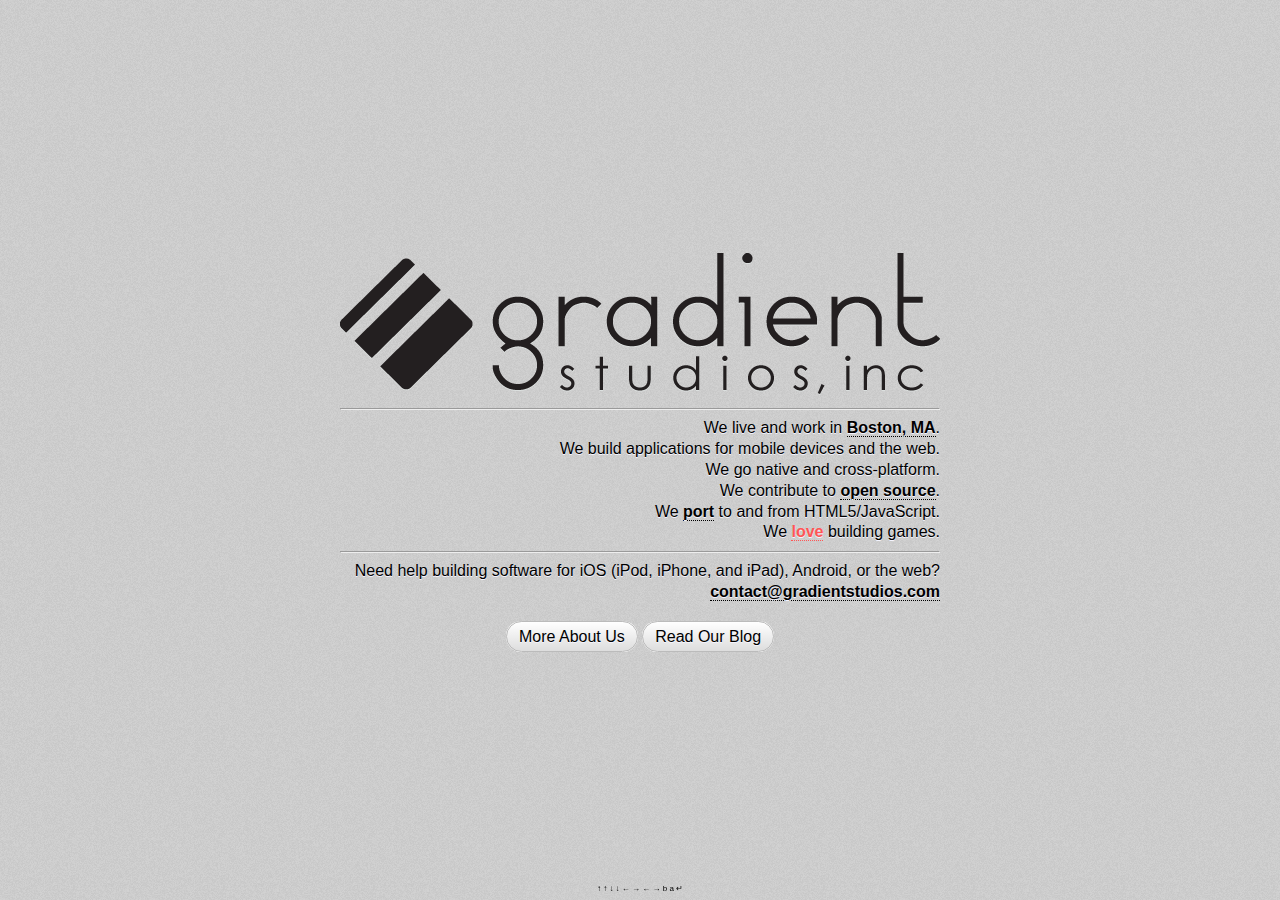
<file: index.html>
<!DOCTYPE html>
<html>
<head>
    <title>Gradient Studios</title>
    <link rel="stylesheet" href="css/index.css" type="text/css" media="screen" title="no title" charset="utf-8">
    <script type="text/javascript" charset="utf-8" src="js/analytics.js"></script>
    <script type="text/javascript" charset="utf-8" src="js/jquery.min.js"></script>
    <script type="text/javascript" charset="utf-8" src="js/konami.js"></script>
    <script type="text/javascript" charset="utf-8" src="js/index.js"></script>
    <meta name="viewport" content="initial-scale=1.0">
</head>
<body>
    <div id="pic"><img src="images/1x1t.gif" alt=""></div>
    <div id="outer">
    <div id="wrapper">
    <div id="inner">
    <div id="holder">
        <div id="logoDiv"><img src="images/logo.png" alt="Gradient Studios Logo" id="logo"><hr></div>
        <div id="text">
            <ul id="actions">
                <li>We live and work in <a href="http://maps.google.com/maps?q=355+Congress+St,+Boston,+MA+02210" target="_blank">Boston, MA</a>.</li>
                <li>We build applications for mobile devices and the web.</li>
                <li>We go native and cross-platform.</li>
                <li>We contribute to <a href="https://github.com/gradientstudios" target="_blank">open source</a>.</li>
                <li>We <a href="http://blog.gradientstudios.com/tag/fieldrunners/" target="_blank">port</a> to and from HTML5/JavaScript.</li>
                <li>We <a class="red" href="http://co.llide.com" target="_blank">love</a> building games.</li>
            </ul>
            <hr>
            <ul id="contact">
                <li>Need help building software for iOS (iPod, iPhone, and iPad), Android, or the web?</li>
                <li><a href="mailto:contact@gradientstudios.com">contact@gradientstudios.com</a></li>
            </ul>
        </div>
        <div id="buttons">
            <a href="aboutus.html">More About Us</a> <a href="http://blog.gradientstudios.com">Read Our Blog</a>
        </div>
    </div>
    </div>
    </div>
    </div>
    <div id="footer"></div>
</body>
</html>
</file>
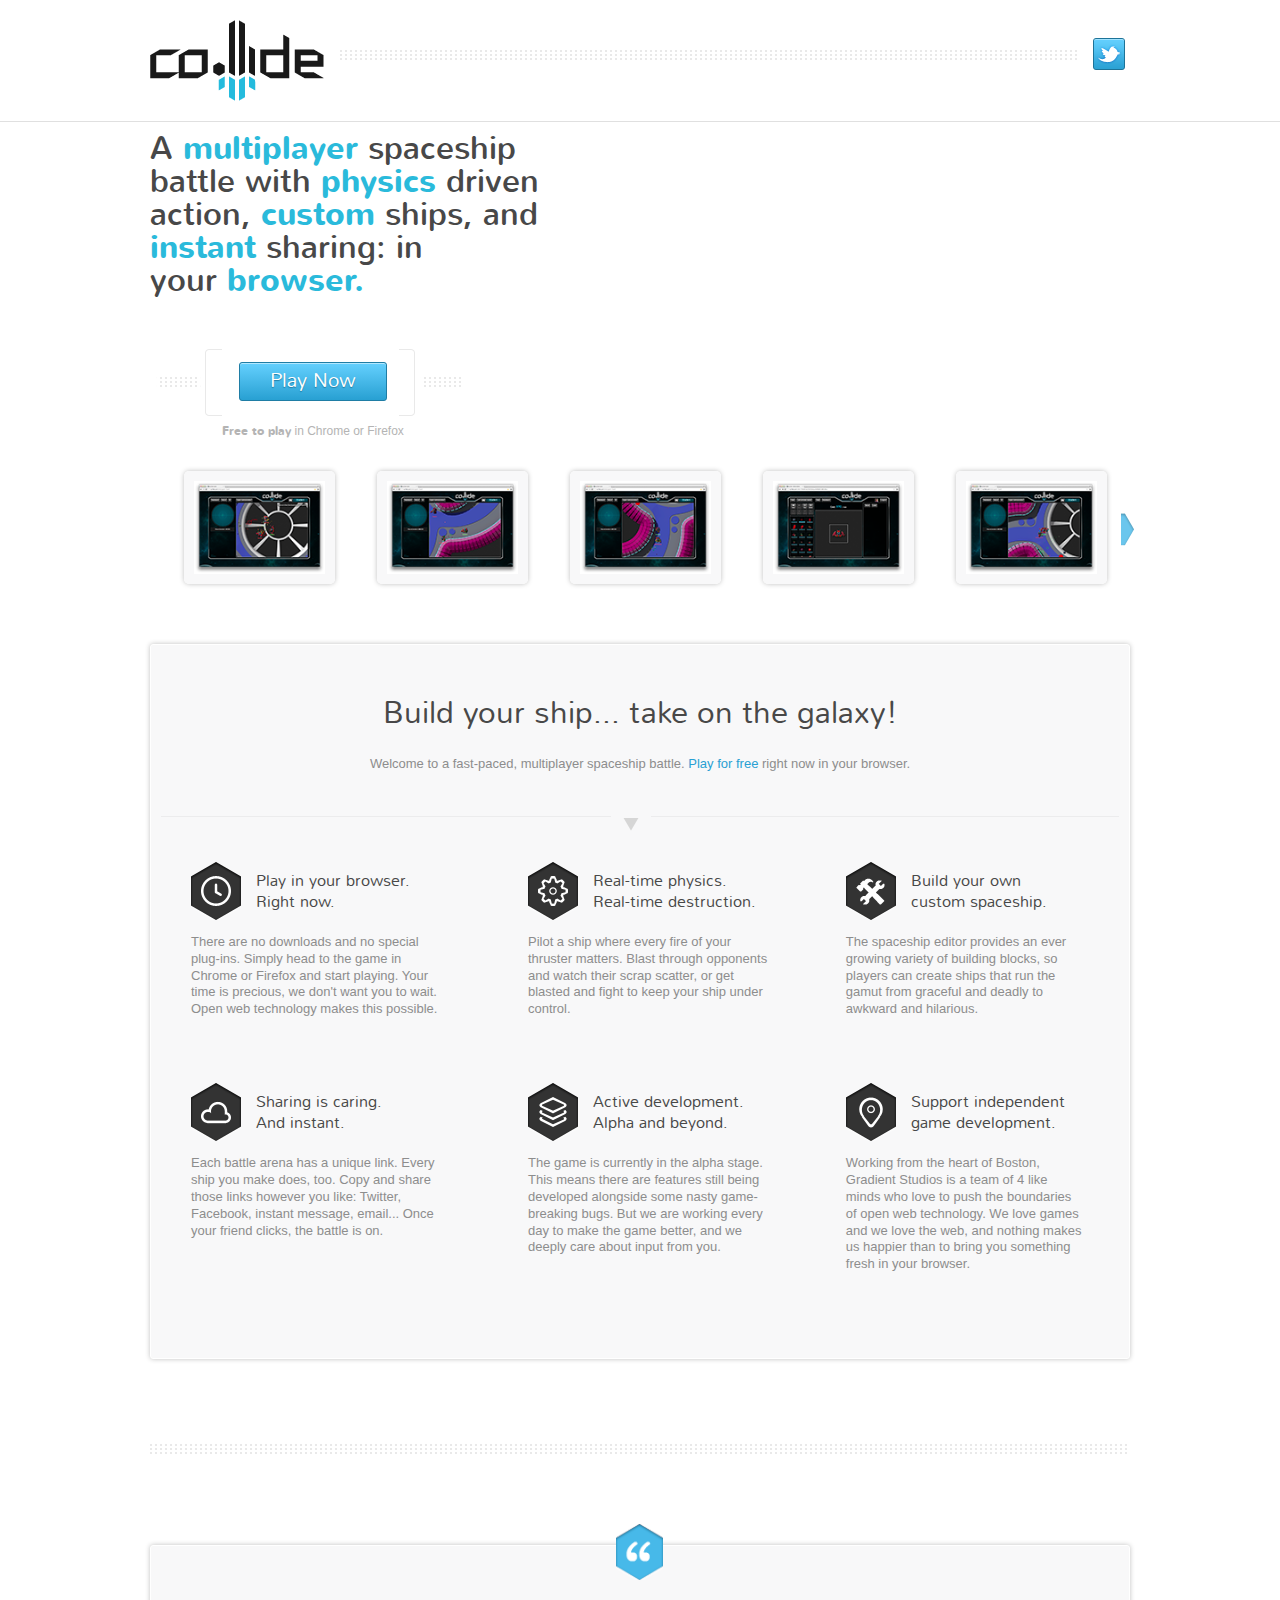
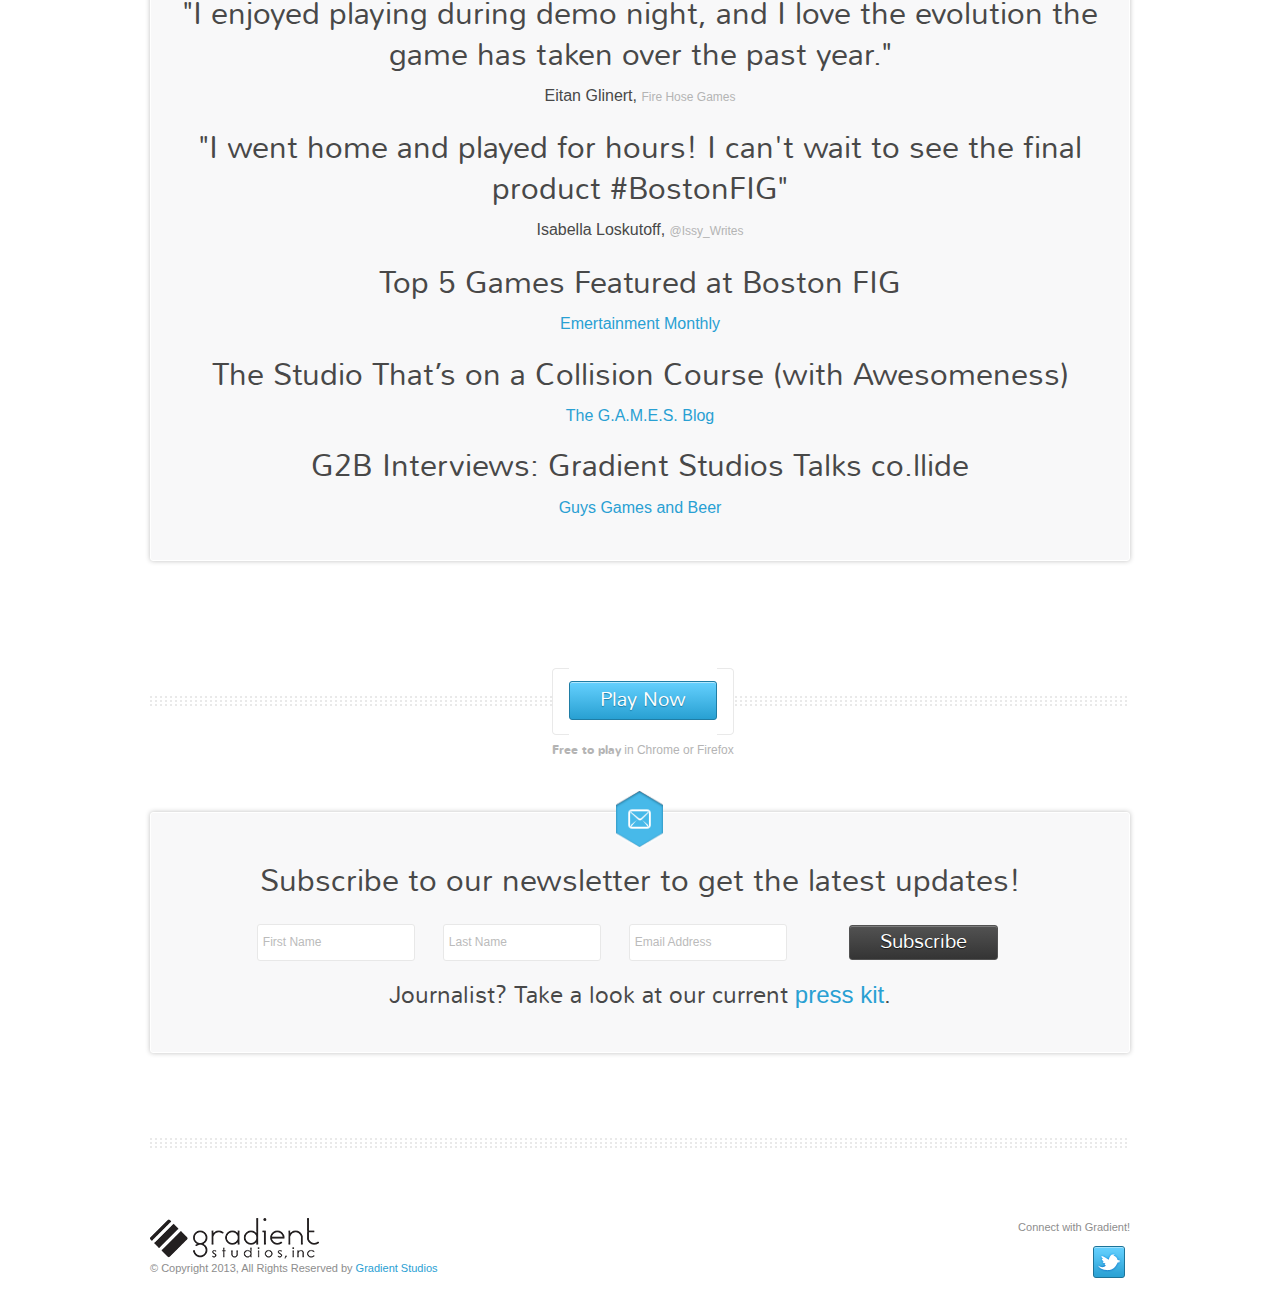
<file: co.llide/index.html>
<!DOCTYPE HTML>
<html lang="en">

<!--[if IE 7 ]>    <html class= "ie7"> <![endif]-->
<!--[if IE 8 ]>    <html class= "ie8"> <![endif]-->
<!--[if IE 9 ]>    <html class= "ie9"> <![endif]-->

<!--[if lt IE 9]>
   <script>
      document.createElement('header');
      document.createElement('nav');
      document.createElement('section');
      document.createElement('article');
      document.createElement('aside');
      document.createElement('footer');
   </script>
<![endif]-->

<head>

<!--Page Title-->
<title>co.llide</title>
<!--Meta Tags-->
<meta charset="utf-8">
<meta name="keywords" content="">
<meta name="description" content="">
<!-- Set Viewport-->
<meta name="viewport" content="user-scalable=no,initial-scale=1.0, maximum-scale=1.0 width=device-width" />
<!-- Allows WebApp-->
<meta name="apple-mobile-web-app-capable" content="yes" />

<!--Main CSS-->
<link rel="stylesheet" href="css/main.css" media="screen">

<link rel="shortcut icon" href="favicon.ico" />

<script src="js/jquery.min.js"></script>
<script src="js/jquery.elastislide.js"></script>
<script src="js/jquery.colorbox-min.js"></script>
<script src="js/custom.js"></script>
<script src="js/jquery.preloadcssimages.js"></script>

<script type="text/javascript">
function validateForm()
{
var x=document.forms["contact_form"]["fname"].value;
if (x==null || x=="" || x=="First Name")
  {
  alert("Please enter your first name");
  return false;
  }
var x=document.forms["contact_form"]["lname"].value;
if (x==null || x=="" || x=="Last Name")
  {
  alert("Please enter your last name");
  return false;
  }
var x=document.forms["contact_form"]["email"].value;
var atpos=x.indexOf("@");
var dotpos=x.lastIndexOf(".");
if (atpos<1 || dotpos<atpos+2 || dotpos+2>=x.length)
  {
  alert("Please supply a valid e-mail address");
  return false;
  }
}
</script>

<script type="text/javascript">

  var _gaq = _gaq || [];
  _gaq.push(['_setAccount', 'UA-20856190-7']);
  _gaq.push(['_setDomainName', 'gradientstudios.com']);
  _gaq.push(['_trackPageview']);

  (function() {
    var ga = document.createElement('script'); ga.type = 'text/javascript'; ga.async = true;
    ga.src = ('https:' == document.location.protocol ? 'https://ssl' : 'http://www') + '.google-analytics.com/ga.js';
    var s = document.getElementsByTagName('script')[0]; s.parentNode.insertBefore(ga, s);
  })();

</script>

</head>

<body>

<!-- Start header top -->
<header id="top">

<!-- Start of top logo -->
<div id="top_logo">
<a href="#"><img src="img/logo.png" alt="top logo" /></a>

</div><!-- End of top logo -->

<!-- Start of top cta -->
<div id="top_cta">

<!-- Start of twitter -->
<div id="twitter">
<a target="_blank" href="https://twitter.com/co_llide"></a>

</div><!-- End of twitter -->

</div><!-- End of top cta -->

<!-- Start of clear --><div class="clear"></div><!-- End of clear -->

</header><!-- End of header top -->

<!-- Start of full width border -->
<div class="full_width_border">

</div><!-- End of full width border -->

<!-- Start of main content wrapper -->
<div id="main_content_wrapper">

<div id="ctawrapper">

<!-- Start of cta text -->
<div id="cta_text">
A <span class="blue">multiplayer</span> spaceship battle with <span class="blue">physics</span> driven action, <span class="blue">custom</span> ships, and <span class="blue">instant</span> sharing: in your&nbsp;<span class="blue">browser<span>.

<!-- Start of button group -->
<section class="button_group">

<!-- Start of black button -->
<div class="black_button">

<!-- Start of left bracket -->
<div class="left_bracket">

</div><!-- End of left bracket -->

</div><!-- End of black button -->

<!-- Start of green button right -->
<div class="green_button_right">

<a href="http://co.llide.com" target="_blank">Play Now</a>

<!-- Start of right bracket -->
<div class="right_bracket">

</div><!-- End of right bracket -->

</div><!-- End of green button right -->

<!-- Start of light -->
<div class="light">
<strong>Free to play</strong> in Chrome or Firefox

</div><!-- End of light -->

</section><!-- End of button group -->

</div><!-- End of cta text -->

<!-- Start of cta image -->
<aside id="cta_image">
<iframe width="560" height="315" src="http://www.youtube.com/embed/KAZKpg1N2RQ" frameborder="0" allowfullscreen></iframe>

</aside><!-- End of cta image -->

</div>

<!-- Start of carousel wrapper -->
<section id="carousel" class="carousel-wrapper">

<!-- Start of carousel -->
<div class="carousel">

<!-- Start of gallery ul -->
<ul class="gallery">

<li><a class="colorbox" href="images/screenshots/screen01_large.png"><img src="images/screenshots/screen01.png" alt="Image 1" /></a></li>
<li><a class="colorbox" href="images/screenshots/screen02_large.png"><img src="images/screenshots/screen02.png" alt="Image 2" /></a></li>
<li><a class="colorbox" href="images/screenshots/screen03_large.png"><img src="images/screenshots/screen03.png" alt="Image 3" /></a></li>
<li><a class="colorbox" href="images/screenshots/screen04_large.png"><img src="images/screenshots/screen04.png" alt="Image 4" /></a></li>
<li><a class="colorbox" href="images/screenshots/screen05_large.png"><img src="images/screenshots/screen05.png" alt="Image 5" /></a></li>
<li><a class="colorbox" href="images/screenshots/screen06_large.png"><img src="images/screenshots/screen06.png" alt="Image 6" /></a></li>
<li><a class="colorbox" href="images/screenshots/screen07_large.png"><img src="images/screenshots/screen07.png" alt="Image 7" /></a></li>
<li><a class="colorbox" href="images/screenshots/screen08_large.png"><img src="images/screenshots/screen08.png" alt="Image 8" /></a></li>
<li><a class="colorbox" href="images/screenshots/screen09_large.png"><img src="images/screenshots/screen09.png" alt="Image 9" /></a></li>
<li><a class="colorbox" href="images/screenshots/screen10_large.png"><img src="images/screenshots/screen10.png" alt="Image 10" /></a></li>

</ul><!-- End of gallery ul -->

</div><!-- End of carousel -->

</section><!-- End of carousel wrapper -->

<!-- Start of clear --><div class="clear"></div><!-- End of clear -->

<!-- Start of main cta -->
<section class="main_cta">

<h2>Build your ship... take on the galaxy!</h2>
<p>Welcome to a fast-paced, multiplayer spaceship battle. <a href="http://co.llide.com" target="_blank">Play for free</a> right now in your browser.</p>

<!-- Start of triangle hr -->
<div class="triangle_hr">

<!-- Start of triangle hr img -->
<div class="triangle_hr_img">
<img src="img/hrbreaker.png" height="13" width="16" alt="triangle" />

</div><!-- End of triangle hr img -->

</div><!-- End of triangle hr -->

<!-- Start of one third first -->
<article class="one_third_first">

<!-- Start of benefit one -->
<div class="benefit_one">
<h6>Play in your browser. Right now.</h6>

<p>There are no downloads and no special plug-ins. Simply head to the game in Chrome or Firefox and start playing. Your time is precious, we don't want you to wait. Open web technology makes this possible.</p>

</div><!-- End of benefit one -->

</article><!-- End of one third first -->

<!-- Start of one third -->
<article class="one_third">

<!-- Start of benefit two -->
<div class="benefit_two">
<h6>Real-time physics. Real-time destruction.</h6>

<p>Pilot a ship where every fire of your thruster matters. Blast through opponents and watch their scrap scatter, or get blasted and fight to keep your ship under control.</p>

</div><!-- End of benefit two -->

</article><!-- End of one third -->

<!-- Start of one third -->
<article class="one_third">

<!-- Start of benefit three -->
<div class="benefit_three">
<h6>Build your own custom&nbsp;spaceship.</h6>

<p>The spaceship editor provides an ever growing variety of building blocks, so players can create ships that run the gamut from graceful and deadly to awkward and hilarious.</p>

</div><!-- End of benefit three -->

</article><!-- End of one third -->

<!-- Start of one third first -->
<article class="one_third_first">

<!-- Start of benefit four -->
<div class="benefit_four">
<h6>Sharing is caring.<br>And instant.</h6>

<p>Each battle arena has a unique link. Every ship you make does, too. Copy and share those links however you like: Twitter, Facebook, instant message, email... Once your friend clicks, the battle is on.</p>

</div><!-- End of benefit four -->

</article><!-- End of one third first -->

<!-- Start of one third -->
<article class="one_third">

<!-- Start of benefit five -->
<div class="benefit_five">
<h6>Active development. Alpha and beyond.</h6>

<p>The game is currently in the alpha stage. This means there are features still being developed alongside some nasty game-breaking bugs. But we are working every day to make the game better, and we deeply care about input from you.</p>

</div><!-- End of benefit five -->

</article><!-- End of one third -->

<!-- Start of one third -->
<article class="one_third">

<!-- Start of benefit six -->
<div class="benefit_six">
<h6>Support independent game development.</h6>

<p>Working from the heart of Boston, Gradient Studios is a team of 4 like minds who love to push the boundaries of open web technology. We love games and we love the web, and nothing makes us happier than to bring you something fresh in your browser.</p>

</div><!-- End of benefit six -->

</article><!-- End of one third -->

<!-- Start of clear --><div class="clear"></div><!-- End of clear -->

</section><!-- End of main cta -->

<hr />

<!-- Start of main cta quote wrapper -->
<section class="main_cta_quote_wrapper">
<img src="img/quote-icon.png" height="56" width="47" alt="quote icon" />

<!-- Start of main cta quote -->
<div class="main_cta_quote">
  
<h2 class="quote">"I enjoyed playing during demo night, and I love the evolution the game has taken over the past year."</h2>
<div class="intro">
Eitan Glinert, <a class="light" href="http://www.firehosegames.com/" target="_blank">Fire Hose Games</a>
</div>

<h2 class="quote">"I went home and played for hours! I can't wait to see the final product #BostonFIG"</h2>
<div class="intro">
Isabella Loskutoff, <a class="light" href="https://twitter.com/Issy_Writes/status/379648919958867968" target="_blank">@Issy_Writes</a>
</div>

<h2 class="quote">Top 5 Games Featured at Boston FIG</h2>
<div class="intro">
<a href="http://emertainmentmonthly.com/2013/09/21/top-5-games-featured-at-bostonfig/">Emertainment Monthly</a>
</div>

<h2 class="quote">The Studio That’s on a Collision Course (with Awesomeness)</h2>
<div class="intro">
<a href="http://www.the-games-blog.com/the-studio-thats-on-a-collision-course-with-awesomeness/">The G.A.M.E.S. Blog</a>
</div>

<h2 class="quote">G2B Interviews: Gradient Studios Talks co.llide</h2>
<div class="intro">
<a href="http://www.guysgamesandbeer.net/2013/09/g2b-interviews-gradient-studios-talks.html">Guys Games and Beer</a>
</div>

</div><!-- End of main cta quote -->

</section><!-- End of main cta quote wrapper -->

<!-- Start of clear --><div class="clear"></div><!-- End of clear -->

<!-- Start of call to action -->
<div class="call_to_action">

<!-- Start of button group -->
<section class="button_group2">

<!-- Start of black button -->
<div class="black_button">

<!-- Start of left bracket -->
<div class="left_bracket">

</div><!-- End of left bracket -->

</div><!-- End of black button -->

<!-- Start of green button right -->
<div class="green_button_right">

<a href="http://co.llide.com" target="_blank">Play Now</a>

<!-- Start of right bracket -->
<div class="right_bracket">

</div><!-- End of right bracket -->

</div><!-- End of green button right -->

<!-- Start of light -->
<div class="light">
<strong>Free to play</strong> in Chrome or Firefox

</div><!-- End of light -->

</section><!-- End of button group -->

</div><!-- End of call to action -->

<!-- Start of clear --><div class="clear"></div><!-- End of clear -->

<!-- Start of main cta quote wrapper -->
<section class="main_cta_quote_wrapper">
<img src="img/mail-icon.png" height="56" width="47" alt="mail icon" />

<!-- Start of main cta quote -->
<div class="main_cta_quote">
<h2>Subscribe to our <span class="bold">newsletter</span> to get the latest <span class="bold">updates</span>!</h2>

<form action="mailer.php" id="contact_form" method="post" onsubmit="return validateForm();">

<ul>				

<li class="name">
<label>First Name<span class="required"></span></label>		
<input type="text" name="fname" id="fname" value="First Name" onblur="if(this.value == '') { this.value = 'First Name'; }" onfocus="if(this.value == 'First Name') { this.value = ''; }" /> 
</li>

<li class="name">
<label>Last Name<span class="required"></span></label>		
<input type="text" name="lname" id="lname" value="Last Name" onblur="if(this.value == '') { this.value = 'Last Name'; }" onfocus="if(this.value == 'Last Name') { this.value = ''; }" /> 
</li>

<li class="email">
<label>Email Address<span class="required"></span></label>					
<input type="text" name="email" id="email" value="Email Address" class="requiredField email" onblur="if(this.value == '') { this.value = 'Email Address'; }" onfocus="if(this.value == 'Email Address') { this.value = ''; }" /> 
</li>

<li class="button"><input id="submitted" class="input-submit" type="submit" value="Subscribe" name="submit" />
</li>

</ul>

<!-- Start of clear --><div class="clear"></div><!-- End of clear -->

</form>

<h3>Journalist? Take a look at our current <a href="http://www.gradientstudios.com/presskit/sheet/co.llide" target="_blank">press kit</a>.</h3>

</div><!-- End of main cta quote -->

<hr />

<!-- Start of clear --><div class="clear"></div><!-- End of clear -->

</section><!-- End of main cta quote wrapper -->

<!-- Start of footer -->
<footer id="bottom">

<!-- Start of footer logo -->
<div class="footer_logo">
<a href="#"><img src="img/logo-small.png" height="41" width="169" alt="bottom logo"></a>

<p><span class="copyright">&copy; Copyright 2013, All Rights Reserved by <a href="http://www.gradientstudios.com" target="_blank">Gradient Studios</a></span></p>

</div><!-- End of footer logo -->

<!-- Start of social -->
<div class="social">
<p><span class="copyright">Connect with Gradient!</span></p>

<!-- Start of twitter -->
<div id="twitter">
<a target="_blank" href="http://twitter.com/GradientStudios"></a>

</div><!-- End of twitter -->

</div><!-- End of social -->

</footer><!-- End of footer bottom -->


</body>
</html>
</file>
<file: css/index.css>
html, body {
    margin: 0; 
    padding: 0;
    width: 100%;
    height: 100%;
    text-align: center;
    font-family: sans-serif;
    background: #cccccc url(../images/background.png);
/*    background-color: hsla(0,0%,85%,1);
    background-image:   -webkit-repeating-linear-gradient( 45deg, hsla(0,0%,0%,0) 0, hsla(0,0%,0%,.015) 5px),
                        -webkit-repeating-linear-gradient(-45deg, hsla(0,0%,0%,0) 0, hsla(0,0%,0%,.015) 5px);*/
    /*background-color: #cccccc;*/
}

a {
  text-decoration: none;
  border-bottom: 1px dotted;
  font-weight: bold;
  color: black;
}

a:hover {
  border: none;
}

div#outer {
  width: 100%;
  height: 100%;
  margin: 0;
  padding: 0;
  display: table;
  vertical-align: middle;
}

div#wrapper {
  margin: 0;
  padding: 0;
  display: table-cell;
  vertical-align: middle;
}

div#inner {
  position: relative;
  left: 50%;
  float: left;
  margin: 0;
  padding: 0;
}

div#holder {
  position: relative;
  left: -50%;
  text-align: right;
  text-shadow: 0px 1px 0px #f5f5ff;
  filter: dropshadow(color=#f5f5ff,offX=0,offY=1);
  line-height: 1.3em;
}

ul {
  width: 600px;
  padding: 0;
  margin: 0;
}

li {
  list-style: none;
}

div#pic {
  display: none;
  text-align: center;
  width: 100%;
  height: 100%;
  z-index: 100;
  position: absolute;
  background-image: url('../images/overlay.png');
  background-repeat: repeat;
}

div#pic img {
  margin-left: auto;
  margin-right: auto;
  padding-top: 20%;
}

.red {
  color: #ff5555;
}

div#buttons {
  text-align: center;
  margin-top: 24px;
}

div#buttons a {
  padding: 6px 12px;
  border: 1px solid #bbb;
  font-weight: normal;
  border-radius: 24px;
  background-color: #fff;
  filter: progid:DXImageTransform.Microsoft.gradient(startColorstr='#ffffff', endColorstr='#dddddd');
  background-image: -o-linear-gradient(#fff,#ddd);
  background-image: -moz-linear-gradient(#fff,#ddd);
  background-image: -webkit-linear-gradient(#fff,#ddd);
}

div#buttons a:focus,
div#buttons a:active {
  background-color: #ddd;
  filter: progid:DXImageTransform.Microsoft.gradient(startColorstr='#dddddd', endColorstr='#ffffff');
  background-image: -o-linear-gradient(#ddd,#fff);
  background-image: -moz-linear-gradient(#ddd,#fff);
  background-image: -webkit-linear-gradient(#ddd,#fff);
}

div#buttons a:hover {
  border: 1px solid #666;
}

#footer {
   text-align: center;
   font-size: 8px;
   position:fixed;
   left:0px;
   bottom:0px;
   height:16px;
   width:100%;
}

/* IE 6 */
* html #footer {
   position:absolute;
   top:expression((0-(footer.offsetHeight)+(document.documentElement.clientHeight ? document.documentElement.clientHeight : document.body.clientHeight)+(ignoreMe = document.documentElement.scrollTop ? document.documentElement.scrollTop : document.body.scrollTop))+'px');
}

@media only screen and (max-width: 600px) {
  #logoDiv img {
    width: 100%;
  }
  ul {
    width: auto;
  }
  li {
    list-style: none;
  }
  li.alternate {
    background: #ddd;
  }
  div#outer, div#wrapper, div#inner, div#holder {
    vertical-align: top;
    text-align: left;
  }
  div#holder {
    padding: 12px 12px 0 12px;
  }
  div#buttons a {
    border-width: 1px;
  }
  #footer {
    display: none;
  }
}
</file>
<file: co.llide/css/main.css>
@charset "UTF-8";

/*  START OF RESET */

html, body, div, span, applet, object, iframe,
h1, h2, h3, h4, h5, h6, p, blockquote, pre,
a, abbr, acronym, address, big, cite, code,
del, dfn, em, img, ins, kbd, q, s, samp,
small, strike, strong, sub, sup, tt, var,
b, u, i, center,
dl, dt, dd, ol, ul, li,
fieldset, form, label, legend,
table, caption, tbody, tfoot, thead, tr, th, td,
article, aside, canvas, details, embed, 
figure, figcaption, footer, header, hgroup, 
menu, nav, output, ruby, section, summary,
time, mark, audio, video {
  margin: 0;
  padding: 0;
  border: 0;
  font-size: 100%;
  font: inherit;
  vertical-align: baseline;
}
  
input, textarea, select {
   -webkit-appearance: none;
 }
 
p, a, div, li, ul { 
  -webkit-text-size-adjust: none;
}
  
.clear {
  clear: both;
  display: block;
  font-size: 0;
  height: 0;
  line-height: 0;
  width:100%;
}
  
body, img { 
    transition:all .2s linear; 
    -o-transition:all .2s linear; 
    -moz-transition:all .2s linear; 
    -webkit-transition:all .2s linear;
}
  
img {
  max-width: 100%;
  vertical-align: middle;
  border: 0;
  -ms-interpolation-mode: bicubic;
  opacity: 1.0;
}
  
a img {
  opacity: 1.0;
  -moz-transition:opacity 0.2s 0.1s ease-out, visibility 0.1s 0.1s linear; 
  -webkit-transition:opacity 0.3s ease-out, visibility 0.1s 0.1s linear;
  -o-transition:opacity 0.3s ease-out, visibility 0.1s 0.1s linear;
  transition:opacity 0.3s ease-out, visibility 0.1s 0.1s linear;
  border:0;
}
  
img.left {
  border: none;
  float: left;
  margin-right:20px;
  margin-bottom:20px;
}

img.right {
  border: none;
  float: right;
  margin-left:20px;
  margin-bottom:20px;
}
  
::selection {
  background: #4fbfef; /* Safari */
  color: #333333;
}
  
::-moz-selection {
  background: #4fbfef; /* Firefox */
  color: #333333;
}
  
header, nav, section, article, aside, footer {
   display:block;
}
  
html {
  font-size: 100%;
  -webkit-text-size-adjust: 100%;
  -ms-text-size-adjust: 100%;
}
  
/*  END OF RESET */

/*  START OF STYLES */

@font-face {
    font-family: 'NunitoRegular';
    src: url('Nunito-Regular-webfont.eot');
    src: url('Nunito-Regular-webfont.eot?#iefix') format('embedded-opentype'),
         url('Nunito-Regular-webfont.woff') format('woff'),
         url('Nunito-Regular-webfont.ttf') format('truetype'),
         url('Nunito-Regular-webfont.svg#NunitoRegular') format('svg');
    font-weight: normal;
    font-style: normal;
}

@font-face {
    font-family: 'NunitoLight';
    src: url('Nunito-Light-webfont.eot');
    src: url('Nunito-Light-webfont.eot?#iefix') format('embedded-opentype'),
         url('Nunito-Light-webfont.woff') format('woff'),
         url('Nunito-Light-webfont.ttf') format('truetype'),
         url('Nunito-Light-webfont.svg#NunitoLight') format('svg');
    font-weight: normal;
    font-style: normal;
}

@font-face {
    font-family: 'NunitoBold';
    src: url('Nunito-Bold-webfont.eot');
    src: url('Nunito-Bold-webfont.eot?#iefix') format('embedded-opentype'),
         url('Nunito-Bold-webfont.woff') format('woff'),
         url('Nunito-Bold-webfont.ttf') format('truetype'),
         url('Nunito-Bold-webfont.svg#NunitoBold') format('svg');
    font-weight: normal;
    font-style: normal;
}
  
html {
  height:100%;
}

body {
  width:100%;
  padding:0;
  margin:0;
  height:100%;
  background-color:#ffffff;
}
  
h1 {
  font-family:'NunitoLight';
  font-size:43px;
  color:#484848;
  padding-bottom:20px;
  line-height:1.1em;
}
  
#middle_resources h1 {
  text-align:center;
  font-family:'NunitoLight';
  font-size:30px;
  color:#484848;
  padding-bottom:20px;
  line-height:1.2em;
}
  
#middle_resources p {
  text-align:center;
}


h2 {
  font-family:'NunitoLight';
  font-size:31px;
  color:#484848;
  padding-bottom:20px;
  line-height:1.3em;
}

h2.quote {
  padding-bottom: 0;
}

h3 {
  font-family:'NunitoLight';
  font-size:24px;
  color:#484848;
  padding-bottom:20px;
  line-height:1.3em;
}

h4 {
  font-family:'NunitoLight';
  font-size:20px;
  color:#484848;
  padding-bottom:20px;
  line-height:1.3em;
}

h5 {
  font-family:'NunitoLight';
  font-size:18px;
  color:#484848;
  padding-bottom:20px;
  line-height:1.3em;
}

h6 {
  font-family:'NunitoLight';
  font-size:16px;
  color:#484848;
  padding-bottom:20px;
  line-height:1.3em;
}
  
.main_cta .one_third_first h6, .main_cta .one_third h6 {
  line-height:1.3em;
  padding-left:65px;
  padding-top:10px;
  text-align:left;
}
  
.main_cta .one_third_first p, .main_cta .one_third p {
  text-align:left;
  line-height:1.3em;
}
  
p {
  font-family:Helvetica, sans-serif;
  font-size:13px;
  color: #8d8d8d;
  margin-bottom:20px;
  line-height:1.4em;
}
  
a {
  text-decoration:none;
  font-family:Helvetica, sans-serif;
  color:#29a0d3;
}
  
a:hover {
  text-decoration:underline;
  color:#29a0d3;
}
  
.intro {
  font-family:Helvetica, sans-serif;
  font-size:16px;
  color: #484848;
  padding-top: 6px;
  padding-bottom: 20px;
}
  
hr {
  background-image:url("../img/hr.png");
  background-repeat:repeat-x;
  border:none;
  height:20px;
  margin-bottom:60px;
  clear:both;
}
  
iframe {
  margin-bottom:20px;
}
  
.one_half, .one_half_first, .one_third, .one_third_first, .two_third, .two_third_first, .one_fourth, .one_fourth_first, .three_fourth, .three_fourth_first, .one_fifth, .one_fifth_first, .two_fifth, .two_fifth_first, .three_fifth, .three_fifth_first, .four_fifth, .four_fifth_first, .one_sixth, .one_sixth_first {
  font-family:Helvetica, sans-serif;
  font-size:13px;
  color: #8d8d8d;
  font-weight: normal;
}

.one_half { 
  width: 48%; 
}

.one_third {
  width: 30.66%; 
}

.two_third { 
  width: 65.33%; 
}

.one_fourth { 
  width: 22%; 
}

.three_fourth { 
  width: 74%; 
}

.one_fifth { 
  width: 16.8%; 
}

.two_fifth { 
  width: 37.6%; 
}

.three_fifth { 
  width: 58.4%; 
}

.four_fifth { 
  width: 67.2%; 
}

.one_sixth { 
  width: 13.33%; 
}

.one_half,
.one_third,
.two_third,
.three_fourth,
.one_fourth,
.one_fifth,
.two_fifth,
.three_fifth,
.four_fifth,
.one_sixth {
  position: relative;
  margin-left: 4%;
  margin-bottom: 35px;
  float: left;
}

.one_half_first { 
  width: 48%;
  position: relative;
  clear: left;
    margin-left: 0;
  margin-bottom: 35px;
  float: left; 
}

.one_third_first { 
  width: 30.66%;
  position: relative;
  clear: left;
    margin-left: 0;
  margin-bottom: 35px;
  float: left; 
}

.one_fourth_first { 
  width: 22%;
  position: relative;
  clear: left;
    margin-left: 0;
  margin-bottom: 35px;
  float: left; 
}

.one_fifth_first { 
  width: 16.8%;
  position: relative;
  clear: left;
    margin-left: 0;
  margin-bottom: 35px;
  float: left;
}
  
.one_sixth_first { 
  width: 13.33%;
  position: relative;
  clear: left;
    margin-left: 0;
  margin-bottom: 35px;
  float: left; 
}
  
.two_third_first { 
  width: 65.33%;
  position: relative;
  clear: left;
    margin-left: 0;
  margin-bottom: 35px;
  float: left; 
}
  
.three_fourth_first { 
  width: 74%;
  position: relative;
  clear: left;
    margin-left: 0;
  margin-bottom: 35px;
  float: left;
}
  
.two_fifth_first { 
  width: 37.6%;
  position: relative;
  clear: left;
    margin-left: 0;
  margin-bottom: 35px;
  float: left; 
}
  
.three_fifth_first { 
  width: 58.4%;
  position: relative;
  clear: left;
    margin-left: 0;
  margin-bottom: 35px;
  float: left; 
}
  
.four_fifth_first { 
  width: 67.2%;
  position: relative;
  clear: left;
    margin-left: 0;
  margin-bottom: 35px;
  float: left; 
}
  
ul, ol {
  margin:0;
  padding:0;
}
  
ul li {
  background-image:url("../img/check-mark.png");
  background-repeat:no-repeat;
  background-position:top left;
  list-style:none;
  height:17px;
  padding-left:34px;
}
  
ul.special li {
  background-image:none;
  border-bottom:1px dotted #8d8d8d;
  padding-bottom:20px;
  margin-bottom:10px;
}
  
li.settings {
  background-image:url("../img/icon-1.png") !important;
  background-repeat:no-repeat;
  height:58px;
  display:block;
}
  
li.settings:hover {
  background-image:url("../img/icon-1-hover.png") !important;
  background-repeat:no-repeat;
  height:58px;
  display:block;
}
  
li.map {
  background-image:url("../img/icon-2.png") !important;
  background-repeat:no-repeat;
  height:58px;
  display:block;
}
  
li.map:hover {
  background-image:url("../img/icon-2-hover.png") !important;
  background-repeat:no-repeat;
  height:58px;
  display:block;
}
  
li.clock {
  background-image:url("../img/icon-3.png") !important;
  background-repeat:no-repeat;
  height:58px;
  display:block;
}
  
li.clock:hover {
  background-image:url("../img/icon-3-hover.png") !important;
  background-repeat:no-repeat;
  height:58px;
  display:block;
}
  
li.settings h6, li.settings p, li.map h6, li.map p, li.clock h6, li.clock p {
  padding-left:30px;
  padding-bottom:0px;
  padding-top:5px;
}
  
#top {
  width:980px;
  margin:0 auto;
  margin-top:50px;
  background-image:url("../img/hr.png");
  background-repeat:repeat-x;
  z-index:1;
  padding-bottom:20px;
}
  
#top_logo {
  float:left;
  z-index:99;
  margin-top:-30px;
  padding-right:15px;
  background-color:#ffffff;
}
  
#top_cta {
  float:right;
  z-index:99;
  background-color:#ffffff;
  height:50px;
  margin-top:-12px;
  padding-left:15px;
}
  
#top_cta #pinterest a {
  background-image:url("../img/pinterest_dark.png");
}
  
#top_cta #pinterest a:hover {
  background-image:url("../img/pinterest_light.png");
}
  
#top_cta #facebook a {
  background-image:url("../img/facebook_dark.png");
}
  
#top_cta #facebook a:hover {
  background-image:url("../img/facebook_light.png");
}
  
#top_cta #google a {
  background-image:url("../img/google_dark.png");
}
  
#top_cta #google a:hover {
  background-image:url("../img/google_light.png");
}
  
#top_cta #linkedin a {
  background-image:url("../img/linkedin_dark.png");
}
  
#top_cta #linkedin a:hover {
  background-image:url("../img/linkedin_light.png");
}
  
#top_cta #twitter a {
  background-image:url("../img/twitter_light.png");
}
  
#top_cta #twitter a:hover {
  background-image:url("../img/twitter_dark.png");
}
  
.full_width_column_content {
  margin-top:100px;
}
  
.green_button {
  position:relative;
  z-index:65;
}
  
.black_button {
  position:relative;
  z-index:65;
  float:left;
}
  
.green_button_right {
  position:relative;
  z-index:65;
  float:left;
}
  
.green_button_right a {
  position:relative;
  z-index:65;
}
  
  
.green_button_right a {
  border:1px solid #1f7da5 !important;
  background-color: #4BBBEC;
  background-image: linear-gradient(bottom, #28A0D2 0%, #64D0FE 99%);
  background-image: -o-linear-gradient(bottom, #28A0D2 0%, #64D0FE 99%);
  background-image: -moz-linear-gradient(bottom, #28A0D2 0%, #64D0FE 99%);
  background-image: -webkit-linear-gradient(bottom, #28A0D2 0%, #64D0FE 99%);
  background-image: -ms-linear-gradient(bottom, #28A0D2 0%, #64D0FE 99%);
  background-image: -webkit-gradient(
    linear,
    left bottom,
    left top,
    color-stop(0.00, #28A0D2),
    color-stop(0.99, #64D0FE)
  );
    color: #ffffff;
    cursor: pointer;
    font-family: 'NunitoLight';
    font-size: 20px;
    padding: 8px 30px;
    text-decoration: none;
  position:relative;
  font-weight: normal;
  float:left;
  margin-top:13px;
  -moz-border-radius: 3px; /* Firefox */
   -webkit-border-radius: 3px; /* Safari, Chrome */
    border-radius: 3px; /* CSS3 */
  text-shadow:0 1px 1px #1F7DA5;
  box-shadow: 0 1px 0 rgba(255,255, 255, .5) inset;
  -moz-box-shadow: 0 1px 0 rgba(255,255, 255, .5) inset;
  -webkit-box-shadow: 0 1px 0 rgba(255,255, 255, .5) inset;
}
  

  
.ie9 .green_button a:hover, .ie9 .black_button a, .ie9 .green_button_right a:hover, .ie8 .green_button a:hover, .ie8 .black_button a, .ie8 .green_button_right a:hover, .ie7 .green_button a:hover, .ie7 .black_button a, .ie7 .green_button_right a:hover {
  background-color:#333333;
}
  
.black_button a {
  background:none;
  border: none !important;
  border:1px solid #525252 !important;
    background-color: #343434;
    background-image: linear-gradient(bottom, #343434 0%, #525252 99%);
  background-image: -o-linear-gradient(bottom, #343434 0%, #525252 99%);
  background-image: -moz-linear-gradient(bottom, #343434 0%, #525252 99%);
  background-image: -webkit-linear-gradient(bottom, #343434 0%, #525252 99%);
  background-image: -ms-linear-gradient(bottom, #343434 0%, #525252 99%);
  background-image: -webkit-gradient(
    linear,
    left bottom,
    left top,
    color-stop(0.00, #343434),
    color-stop(0.99, #525252)
  );
    color: #ffffff !important;
    cursor: pointer;
    font-family: 'NunitoLight' !important;
    font-size: 20px !important;
    padding: 8px 30px !important;
    text-decoration: none;
  position:relative;
  float:left;
  margin-top:13px;
  -moz-border-radius: 3px; /* Firefox */
   -webkit-border-radius: 3px; /* Safari, Chrome */
    border-radius: 3px; /* CSS3 */
  text-shadow:0 1px 1px #171717;
  box-shadow: 0 1px 0 rgba(255,255, 255, .25) inset;
  -moz-box-shadow: 0 1px 0 rgba(255,255, 255, .25) inset;
  -webkit-box-shadow: 0 1px 0 rgba(255,255, 255, .25) inset;
   
}

  
.black_button a:hover {
  border:1px solid #1f7da5 !important;
    background-color: #4BBBEC;
    background-image: linear-gradient(bottom, #28A0D2 0%, #64D0FE 99%);
  background-image: -o-linear-gradient(bottom, #28A0D2 0%, #64D0FE 99%);
  background-image: -moz-linear-gradient(bottom, #28A0D2 0%, #64D0FE 99%);
  background-image: -webkit-linear-gradient(bottom, #28A0D2 0%, #64D0FE 99%);
  background-image: -ms-linear-gradient(bottom, #28A0D2 0%, #64D0FE 99%);
  background-image: -webkit-gradient(
    linear,
    left bottom,
    left top,
    color-stop(0.00, #28A0D2),
    color-stop(0.99, #64D0FE)
  );
    color: #ffffff;
    cursor: pointer;
    font-family: 'NunitoLight';
    font-size: 20px;
    padding: 8px 30px;
    text-decoration: none;
  position:relative;
  font-weight: normal;
  float:left;
  margin-top:13px;
  -moz-border-radius: 3px; /* Firefox */
   -webkit-border-radius: 3px; /* Safari, Chrome */
    border-radius: 3px; /* CSS3 */
  text-shadow:0 1px 1px #1F7DA5;
  box-shadow: 0 1px 0 rgba(255,255, 255, .5) inset;
  -moz-box-shadow: 0 1px 0 rgba(255,255, 255, .5) inset;
  -webkit-box-shadow: 0 1px 0 rgba(255,255, 255, .5) inset;
}
  
.green_button_right a:hover {
  background:none;
  border: none !important;
  border:1px solid #525252 !important;
    background-color: #343434;
    background-image: linear-gradient(bottom, #343434 0%, #525252 99%);
  background-image: -o-linear-gradient(bottom, #343434 0%, #525252 99%);
  background-image: -moz-linear-gradient(bottom, #343434 0%, #525252 99%);
  background-image: -webkit-linear-gradient(bottom, #343434 0%, #525252 99%);
  background-image: -ms-linear-gradient(bottom, #343434 0%, #525252 99%);
  background-image: -webkit-gradient(
    linear,
    left bottom,
    left top,
    color-stop(0.00, #343434),
    color-stop(0.99, #525252)
  );
    color: #ffffff !important;
    cursor: pointer;
    font-family: 'NunitoLight' !important;
    font-size: 20px !important;
    padding: 8px 30px !important;
    text-decoration: none;
  position:relative;
  float:left;
  margin-top:13px;
  -moz-border-radius: 3px; /* Firefox */
   -webkit-border-radius: 3px; /* Safari, Chrome */
    border-radius: 3px; /* CSS3 */
  text-shadow:0 1px 1px #171717;
  box-shadow: 0 1px 0 rgba(255,255, 255, .25) inset;
  -moz-box-shadow: 0 1px 0 rgba(255,255, 255, .25) inset;
  -webkit-box-shadow: 0 1px 0 rgba(255,255, 255, .25) inset;
}

.left_bracket {
  background-image:url("../img/left-btn-bracket.png");
  background-repeat:no-repeat;
  height:67px;
  width:17px;
  float:left;
  background-color: #ffffff;
}
  
.ie7 .left_bracket, .ie7 .right_bracket {
  display:none !important;
}
  
.ie7 .button_group {
  float:none;
}
  
.black_button .left_bracket {
  background-image:url("../img/left_bracket_dots.png");
  background-repeat:no-repeat;
  height:67px;
  width:89px;
  float:left;
  display:block;
  background-color:#ffffff;
}
  
.right_bracket {
  background-image:url("../img/right-btn-bracket.png");
  background-repeat:no-repeat;
  height:67px;
  width:17px;
  float:left;
}
  
.green_button_right .right_bracket {
  background-image:url("../img/right_bracket_dots.png");
  background-repeat:no-repeat;
  height:67px;
  width:89px;
  float:left;
  display:block;
  background-color:#ffffff;
}

.full_width_border {
  border-bottom:1px solid #e0e0e0;
  width:100%;
  }
  
#main_content_wrapper {
  width:980px;
  margin:0 auto;
}
  
#cta_text {
   font-family:'NunitoRegular';
   font-size:32px;
   color:#484848;
   float:left;
   width:42%;
   padding-top:12px;
 }
   
#ctawrapper {
  width:100%;
  position:relative;
}
   
.blue {
  font-family:'NunitoBold';
   color:#2abadb;
 }
   
#cta_image {
  position:relative;
  z-index:99;
  float:right;
}
  
.ie7 #cta_image {
  margin-top:0;
}
  
.cta_button {
  clear:both;
  display:inline-block;
  float:left;
  margin-top:-205px;
  width:55%;
}
  
.hex {
  float:left;
  margin-left:-17px;
  margin-top:13px;
  position:relative;
  z-index:101;
}
  
.ie8 .hex {
  width:31px;
}
  
.main_cta {
  clear:both;
  margin-top:90px;
  position:relative;
  z-index:65px;
  line-height:1.6em;
  text-align:center;
  background-color:#f8f8f9;
  padding:50px 10px 20px 10px;
  -webkit-box-sizing: border-box;
  -moz-box-sizing: border-box;
  -ms-box-sizing: border-box;
  box-sizing: border-box;
  -webkit-box-shadow: 0px 0px 5px rgba(0,0,0,.25);
  -moz-box-shadow: 0px 0px 5px rgba(0,0,0,.25);
  box-shadow: 0px 0px 5px rgba(0,0,0,.25);
  border: 1px solid #ffffff;
  -moz-border-radius: 3px; /* Firefox */
   -webkit-border-radius: 3px; /* Safari, Chrome */
    border-radius: 3px; /* CSS3 */
  margin-bottom:85px;
}
  
.ie7 .main_cta {
  margin-bottom:60px;
}
  
.ie7 hr {
  background-image:url("../img/hr.png");
  background-repeat:repeat-x;
  border:none;
  height:1px;
  margin-bottom:60px;
  clear:both;
  color:#f8f8f9;
  background-color:#f8f8f9;
  border:0px none #f8f8f9;
}
  
.trial {
  clear:both;
  padding-top:25px;
  margin-right:25px;
  text-align:center;
}
  
.light {
  font-family:Helvetica, sans-serif;
  font-size:12px;
  color:#b4b4b4;
  padding-top:75px;
  text-align:center;
}
  
.ie7 .light {
  text-align:left;
  clear:both;
  padding-top:10px;
}
  
strong {
  font-family:'NunitoBold';
  font-weight:bold;
}
  
.button_group {
  clear:both;
  float:left;
  padding-top:50px;
}
    
.triangle_hr {
  width:100%;
  display:block;
  height:13px;
  border-bottom:1px solid #ececed;
  margin-top:30px;
  margin-bottom:45px;
}
  
.triangle_hr_img {
  background-color:#f8f8f9;
  width:40px;
  margin-left:450px;
  padding-top:7px;
}
  
.ie7 .triangle_hr_img {
  margin-left:-2%;
}
  
.main_cta .one_third, .main_cta .one_third_first, #middle_resources .one_fourth, #middle_resources .one_fourth_first {
  font-family:Helvetica,sans-serif;
  font-size:13px;
  color: #8b8b8b;
  font-weight: normal;
  margin-bottom:50px;
}
  
.main_cta .one_third {
  width: 25%; 
}

.main_cta .one_third {
  position: relative;
  margin-left: 4%;
  margin-bottom: 35px;
  float: left;
  padding:0 10px 10px 30px;
}

.main_cta .one_third_first { 
  width: 27%;
  position: relative;
  clear: left;
    margin-left: 0;
  margin-bottom: 35px;
  float: left; 
  padding:0 10px 10px 30px;
}
  
.benefit_one {
  background-image:url("../img/icon-clock.png");
  background-repeat:no-repeat;
  display:block;
  background-position:top left;
}
  
.benefit_one:hover {
  background-image:url("../img/icon-clock-hover.png");
  background-repeat:no-repeat;
  display:block;
  background-position:top left;
}
  
.benefit_two {
  background-image:url("../img/icon-cog.png");
  background-repeat:no-repeat;
  display:block;
  background-position:top left;
}
  
.benefit_two:hover {
  background-image:url("../img/icon-cog-hover.png");
  background-repeat:no-repeat;
  display:block;
  background-position:top left;
}
  
.benefit_three {
  background-image:url("../img/icon-edit.png");
  background-repeat:no-repeat;
  display:block;
  background-position:top left;
}
  
.benefit_three:hover {
  background-image:url("../img/icon-edit-hover.png");
  background-repeat:no-repeat;
  display:block;
  background-position:top left;
}
  
.benefit_four {
  background-image:url("../img/icon-cloud.png");
  background-repeat:no-repeat;
  display:block;
  background-position:top left;
}
  
.benefit_four:hover {
  background-image:url("../img/icon-cloud-hover.png");
  background-repeat:no-repeat;
  display:block;
  background-position:top left;
}
  
.benefit_five {
  background-image:url("../img/icon-stack.png");
  background-repeat:no-repeat;
  display:block;
  background-position:top left;
}
  
.benefit_five:hover {
  background-image:url("../img/icon-stack-hover.png");
  background-repeat:no-repeat;
  display:block;
  background-position:top left;
}
  
.benefit_six {
  background-image:url("../img/icon-pin.png");
  background-repeat:no-repeat;
  display:block;
  background-position:top left;
}
  
.benefit_six:hover {
  background-image:url("../img/icon-pin-hover.png");
  background-repeat:no-repeat;
  display:block;
  background-position:top left;
}
  
.call_to_action {
  width:980px;
  margin:0 auto;
  margin-top:50px;
  background-image:url("../img/hr.png");
  background-repeat:repeat-x;
  z-index:1;
  padding-bottom:20px;
  height:75px;
}
  
.button_group2 {
  clear:both;
  float:left;
  margin-top:-28px;
  margin-left:41%;
}
  
.button_group2 .black_button .left_bracket {
  background-image:url("../img/left-btn-bracket.png");
  background-repeat:no-repeat;
  height:67px;
  width:17px;
  float:left;
  display:block;
  background-color:#ffffff;
}
  
.button_group2 .green_button_right .right_bracket {
  background-image:url("../img/right-btn-bracket.png");
  background-repeat:no-repeat;
  height:67px;
  width:17px;
  float:left;
}
  
#middle_resources .one_fourth { 
  width: 22%; 
}

.ie7 #middle_resources .one_fourth { 
  margin-left: 3%;
}
  
#middle_resources .one_fourth {
  position: relative;
  margin-left: 4%;
  float: left;
  display:block;
  background-image:url("../img/plus-icon.png");
  background-repeat:no-repeat;
  background-position:86px 82px;
  opacity:1;
  margin-top:50px;
  margin-bottom: 75px;
}
  
#middle_resources .one_fourth_first { 
  width: 22%;
  position: relative;
  clear: left;
    margin-left: 0;
  margin-bottom: 75px;
  float: left; 
  display:block;
  background-image:url("../img/plus-icon.png");
  background-repeat:no-repeat;
  background-position:86px 82px;
  opacity:1;
  margin-top:50px;
}
  
#middle_resources .one_fourth img:hover, #middle_resources .one_fourth_first img:hover { 
  opacity:.4;
}
  
#middle_resources .one_fourth_first a img, #middle_resources .one_fourth a img {
  display:block;
  max-height:100%;
  max-width:100%;
  -webkit-box-sizing: border-box;
  -moz-box-sizing: border-box;
  -ms-box-sizing: border-box;
  box-sizing: border-box;
  -webkit-box-shadow: 0px 0px 5px rgba(0,0,0,.25);
  -moz-box-shadow: 0px 0px 5px rgba(0,0,0,.25);
  box-shadow: 0px 0px 5px rgba(0,0,0,.25);
  border: 10px solid #f8f8f9;
  -moz-border-radius: 5px; /* Firefox */
   -webkit-border-radius: 5px; /* Safari, Chrome */
    border-radius: 5px; /* CSS3 */
  margin-bottom:30px;
}
  
.main_cta_quote_wrapper img {
  position:relative;
  z-index:9999;
  margin-left:47.5%;
}
  
.main_cta_quote {
  clear:both;
  position:relative;
  z-index:1px;
  line-height:1.6em;
  text-align:center;
  background-color:#f8f8f9;
  padding:50px 10px 20px 10px;
  -webkit-box-sizing: border-box;
  -moz-box-sizing: border-box;
  -ms-box-sizing: border-box;
  box-sizing: border-box;
  -webkit-box-shadow: 0px 0px 5px rgba(0,0,0,.25);
  -moz-box-shadow: 0px 0px 5px rgba(0,0,0,.25);
  box-shadow: 0px 0px 5px rgba(0,0,0,.25);
  border: 1px solid #ffffff;
  -moz-border-radius: 3px; /* Firefox */
   -webkit-border-radius: 3px; /* Safari, Chrome */
    border-radius: 3px; /* CSS3 */
  margin-bottom:85px;
  margin-top:-35px;
}
  
#bottom {
  width:980px;
  margin:0 auto;
}
  
.footer_logo {
  float:left;
}
  
.social {
  float:right;
}
  
.copyright {
  font-size:11px;
  font-family:Helvetica, sans-serif;
  color:#8d8d8d;
}
  
.social p {
  margin-bottom:10px;
}
  
.copyright a {
  font-size:11px;
}
  
#pinterest {
  float:right;
  height:32px;
  width:32px;
}
  
#twitter {
  float:right;
  height:32px;
  width:32px;
  margin-right:5px;
}
  
#linkedin {
  float:right;
  height:32px;
  width:32px;
  margin-right:5px;
}
  
#google {
  float:right;
  height:32px;
  width:32px;
  margin-right:5px;
}
  
#facebook {
  float:right;
  height:32px;
  width:32px;
  margin-right:5px;
}
  
#pinterest a:hover {
  display:block;
  background-image:url("../img/pinterest_dark.png");
  background-repeat:no-repeat;
  height:32px;
  width:32px;
}
  
#twitter a:hover {
  display:block;
  background-image:url("../img/twitter_dark.png");
  background-repeat:no-repeat;
  height:32px;
  width:32px;
}
  
#linkedin a:hover {
  display:block;
  background-image:url("../img/linkedin_dark.png");
  background-repeat:no-repeat;
  height:32px;
  width:32px;
}
  
#google a:hover {
  display:block;
  background-image:url("../img/google_dark.png");
  background-repeat:no-repeat;
  height:32px;
  width:32px;
}
  
#facebook a:hover {
  display:block;
  background-image:url("../img/facebook_dark.png");
  background-repeat:no-repeat;
  height:32px;
  width:32px;
}
  
#pinterest a {
  display:block;
  background-image:url("../img/pinterest_light.png");
  background-repeat:no-repeat;
  height:32px;
  width:32px;
}
  
#twitter a {
  display:block;
  background-image:url("../img/twitter_light.png");
  background-repeat:no-repeat;
  height:32px;
  width:32px;
}
  
#linkedin a {
  display:block;
  background-image:url("../img/linkedin_light.png");
  background-repeat:no-repeat;
  height:32px;
  width:32px;
}
  
#google a {
  display:block;
  background-image:url("../img/google_light.png");
  background-repeat:no-repeat;
  height:32px;
  width:32px;
}
  
#facebook a {
  display:block;
  background-image:url("../img/facebook_light.png");
  background-repeat:no-repeat;
  height:32px;
  width:32px;
}

  
/*  START OF COLORBOX */
  
#colorbox, #cboxOverlay, #cboxWrapper {
  position:absolute;
  top:0;
  left:0;
  z-index:9999;
  overflow:hidden;
}
  
#cboxOverlay {
  position:fixed;
  width:100%;
  height:100%;
}
  
#cboxMiddleLeft, #cboxBottomLeft {
  clear:left;
}
  
#cboxContent {
  position:relative;
}
  
#cboxLoadedContent {
  overflow:auto;
}
  
#cboxTitle {
  margin:0;
}
  
#cboxLoadingOverlay, #cboxLoadingGraphic {
  position:absolute;
  top:0;
  left:0;
  width:100%;
  height:100%;
}
  
#cboxPrevious, #cboxNext, #cboxClose, #cboxSlideshow {
  cursor:pointer;
}
  
.cboxPhoto {
  float:left;
  margin:auto;
  border:0;
  display:block;
}
  
.cboxIframe {
  width:100%;
  height:100%;
  display:block;
  border:0;
}
/* 
    User Style:
    Change the following styles to modify the appearance of ColorBox.  They are
    ordered & tabbed in a way that represents the nesting of the generated HTML.
*/
#cboxOverlay {
  background:url("../images/overlay.png") repeat 0 0;
}
#colorbox { 
}
  
#cboxTopLeft {
  width:21px;
  height:21px;
  background:url("../images/controls.png") no-repeat -101px 0;
}

#cboxTopRight {
  width:21px;
  height:21px;
  background:url("../images/controls.png") no-repeat -130px 0;
}

#cboxBottomLeft {
  width:21px;
  height:21px;
  background:url("../images/controls.png") no-repeat -101px -29px;
}

#cboxBottomRight {
  width:21px;
  height:21px;
  background:url("../images/controls.png") no-repeat -130px -29px;
}

#cboxMiddleLeft {
  width:21px;
  background:url("../images/controls.png") left top repeat-y;
}

#cboxMiddleRight {
  width:21px;
  background:url("../images/controls.png") right top repeat-y;
}

#cboxTopCenter {
  height:21px;
  background:url("../images/border.png") 0 0 repeat-x;
}

#cboxBottomCenter {
  height:21px;
  background:url("../images/border.png") 0 -29px repeat-x;
}

#cboxContent {
  background:#fff;
  overflow:hidden;
}

.cboxIframe {
  background:#fff;
}
  
#cboxError {
  padding:50px;
  border:1px solid #ccc;
}

#cboxLoadedContent {
  margin-bottom:28px; 
}
  
#cboxTitle {
  position:absolute;
  bottom:4px;
  left:0;
  text-align:center;
  width:100%;
  color:#949494;
}

#cboxCurrent {
  position:absolute;
  bottom:4px;
  left:58px;
  color:#949494;
}

#cboxSlideshow {
  position:absolute;
  bottom:4px;
  right:30px;
  color:#0092ef;
}
  
#cboxPrevious {
  position:absolute;
  bottom:0;
  left:0;
  background:url("../images/controls.png") no-repeat -75px 0;
  width:25px;
  height:25px;
  text-indent:-9999px;
}

#cboxPrevious:hover {
  background-position:-75px -25px;
}
  
#cboxNext {
  position:absolute;
  bottom:0;
  left:27px;
  background:url("../images/controls.png") no-repeat -50px 0;
  width:25px;
  height:25px;
  text-indent:-9999px;
}

#cboxNext:hover { 
  background-position:-50px -25px;
}
  
#cboxLoadingOverlay {
  background:url("../images/loading_background.png") no-repeat center center;
}
  
#cboxLoadingGraphic {
  background:url("../images/loading.gif") no-repeat center center; 
}
  
#cboxClose {
  position:absolute;
  bottom:0;
  right:0;
  background:url("../images/controls.png") no-repeat -25px 0;
  width:25px;
  height:25px;
  text-indent:-9999px;
}

#cboxClose:hover {
  background-position:-25px -25px; 
}
  
/*
  The following fixes a problem where IE7 and IE8 replace a PNG's alpha transparency with a black fill
  when an alpha filter (opacity change) is set on the element or ancestor element.  This style is not applied to or needed in IE9.
  See: http://jacklmoore.com/notes/ie-transparency-problems/
*/
.cboxIE #cboxTopLeft, .cboxIE #cboxTopCenter, .cboxIE #cboxTopRight, .cboxIE #cboxBottomLeft, .cboxIE #cboxBottomCenter,.cboxIE #cboxBottomRight, .cboxIE #cboxMiddleLeft, .cboxIE #cboxMiddleRight {
  filter: progid:DXImageTransform.Microsoft.gradient(startColorstr=#00FFFFFF, endColorstr=#00FFFFFF);
}

/*  END OF COLORBOX */

/*  START OF CAROUSEL */

.carousel-wrapper {
  clear:both;
  padding-bottom:35px;
}
  
.ie7 .carousel {
  position:relative;
}

.carousel {
  overflow:hidden;
  margin-top: 14px;
  height: 100%;
  padding-top: 10px;
  padding-bottom: 10px;
  padding-right: 10px;
  width:98%;
}
  
.ie8 .carousel {
  width:100%;
}
  
.carousel ul { 
  display:none; 
}
  
.carousel ul li {
  height:100%;
  float:left;
  display:block;
  background-image:url("../img/plus-icon.png");
  background-repeat:no-repeat;
  background-position:85px 28px;
  opacity:1;
  position:relative;
  width:147px;
}
  
.ie8 .carousel ul li, .ie7 .carousel ul li {
  padding-left:0;
  margin-left:10px;
  margin-right:37px !important;
}
  
.carousel ul img:hover { 
  opacity:.4;
}
  
.carousel ul li a {
  display:block;
  border: none;
}
  
.carousel ul li a img {
  display:block;
  max-height:100%;
  max-width:100%;
  -webkit-box-sizing: border-box;
  -moz-box-sizing: border-box;
  -ms-box-sizing: border-box;
  box-sizing: border-box;
  -webkit-box-shadow: 0px 0px 5px rgba(0,0,0,.25);
  -moz-box-shadow: 0px 0px 5px rgba(0,0,0,.25);
  box-shadow: 0px 0px 5px rgba(0,0,0,.25);
  border: 10px solid #f8f8f9;
  -moz-border-radius: 5px; /* Firefox */
   -webkit-border-radius: 5px; /* Safari, Chrome */
    border-radius: 5px; /* CSS3 */
}
  
.ie8 .carousel ul li a img {
}
  
.es-nav span {
  position:absolute;
  top:50%;
  background:transparent url("../img/gal_nav_right.png") no-repeat;
  width:19px;
  height:46px;
  margin-top:-13px;
  text-indent:-9000px;
  cursor:pointer;
  opacity:0.8;
}

.es-nav span.es-nav-next {
  right:-10px;
  background:transparent url("../img/gal_nav_right.png") no-repeat;
}
  
.ie8 .es-nav span.es-nav-next, .ie7 .es-nav span.es-nav-next {
  right:3px;
}

.es-nav span.es-nav-prev {
  background:transparent url("../img/gal_nav_left.png") no-repeat;
}

.es-nav span:hover { 
  opacity:1.0; 
}
  
.es-nav {
  position:relative;
  margin-top:-75px;
  z-index:9999;
}

/*  END OF CAROUSEL */

/*  START OF TABS */

ul.tabs {
  padding: 0;
  float: left;
  list-style: none;
  height: 45px; /*--Set height of tabs--*/
}
  
ul.tabs li {
  float: left;
  margin: 0;
  height: 45px; /*--Subtract 1px from the height of the unordered list--*/
  line-height: 45px; /*--Vertically aligns the text within the tab--*/
  margin-bottom: -1px; /*--Pull the list item down 1px--*/
  overflow: hidden;
  position: relative;
  margin-right: 1px;
  color:#494949;
  margin:0 3px 0px 0px;
  padding:0 16px 0 16px;
  -webkit-box-sizing: border-box;
  -moz-box-sizing: border-box;
  -ms-box-sizing: border-box;
  box-sizing: border-box;
  -webkit-box-shadow: 0px 0px 5px rgba(0,0,0,.25);
  -moz-box-shadow: 0px 0px 5px rgba(0,0,0,.25);
  box-shadow: 0px 0px 5px rgba(0,0,0,.25);
  border: 1px solid #000000;
  -moz-border-radius: 3px; /* Firefox */
   -webkit-border-radius: 3px; /* Safari, Chrome */
    border-radius: 3px; /* CSS3 */
  background-color:#434343;
  background-image:none;
}
  
ul.tabs li:hover {
  color:#333333 !important;
  background-color:#f8f8f9;
  border: 1px solid #ffffff;
}
  
ul.tabs li.active {
  color:#333333 !important;
  background-color:#f8f8f9;
  border: 1px solid #ffffff;
}
  
ul.tabs li.active:hover {
  color:#c52020 !important;
}

ul.tabs li a {
  display: block;
    font-family: 'NunitoRegular';
    font-size: 18px;
    font-weight: normal;
    line-height: 2.6em;
    outline: medium none;
    padding: 0 13px;
    text-decoration: none;
  color: #c4c3c3;
}
  
ul.tabs li a:hover {
  color: #333333;
  text-decoration:none !important;
}

ul.tabs li.active a {
  color: #333333;
}

.tab_container {
  border-top: none;
  overflow: hidden;
  clear: both;
  float: left; 
  width:100%;
  padding-bottom:60px;
  margin-top:2px;
  padding:20px 10px 20px 10px;
  -webkit-box-sizing: border-box;
  -moz-box-sizing: border-box;
  -ms-box-sizing: border-box;
  box-sizing: border-box;
  -webkit-box-shadow: 0px 0px 5px rgba(0,0,0,.25);
  -moz-box-shadow: 0px 0px 5px rgba(0,0,0,.25);
  box-shadow: 0px 0px 5px rgba(0,0,0,.25);
  border: 1px solid #ffffff;
  -moz-border-radius: 3px; /* Firefox */
   -webkit-border-radius: 3px; /* Safari, Chrome */
    border-radius: 3px; /* CSS3 */
  background-color:#f8f8f9;
  margin-bottom:60px;
}

.tab_content {
  padding:20px 10px 20px 10px;
}
  
.tab_container ul {
  margin:0;
    padding:0;
    width:94%;
}
  
.tab_container ul li {
  list-style:none;
  font-family:Helvetica,sans-serif;
  font-size:12px;
  color:#666666;
  margin-bottom:25px;
  line-height: 1.2em;
}

/*  END OF TABS */

/*  START OF CONTACT FORM */
  
#contact_form ul {
  list-style:none;
  margin-top:0px;
  padding:0;
  margin-left:10%;
}

#contact_form li {
  float:left;
  position:relative;
  height:55px;
  list-style-type:none;
  background-image:none;
}
  
#contact_form  li.email {
  float:left;
  margin:0 !important;
  padding:0 !important;
  margin-right:40px !important;
}
  
#contact_form  li.name {
  float:left;
  margin:0 !important;
  padding:0 !important;
  margin-right:40px !important;
}

#contact_form  li.button {
  float:left;
  position:relative;
  list-style-type:none;
  margin-top:-12px;
}

#contact_form input {
  width:100%;
  margin-bottom:15px;
  background-color:#ffffff;
  color:#bbbbbb;
  border:1px solid #e8e8e8;
  padding:5px;
  font-family:Helvetica, sans-serif;
  font-size:12px;
  -moz-border-radius: 3px; /* Firefox */
   -webkit-border-radius: 3px; /* Safari, Chrome */
    border-radius: 3px; /* CSS3 */
  -webkit-transition:all 0.3s ease-in;  
     -moz-transition:all 0.3s ease-in;  
     -o-transition:all 0.3s ease-in;  
     transition:all 0.3s ease-in;
}
  
.ie7 #contact_form input {
  width:150px;
}

#contact_form input:focus, textarea:focus {
  background-color:#FFFFFF;
  color:#484848;
  border:1px solid #29a0d3;
  -moz-border-radius: 3px; /* Firefox */
   -webkit-border-radius: 3px; /* Safari, Chrome */
    border-radius: 3px; /* CSS3 */
}

input[type=submit] {
  background:none;
  border: none !important;
  border:1px solid #525252 !important;
    background-color: #343434;
    background-image: linear-gradient(bottom, #343434 0%, #525252 99%);
  background-image: -o-linear-gradient(bottom, #343434 0%, #525252 99%);
  background-image: -moz-linear-gradient(bottom, #343434 0%, #525252 99%);
  background-image: -webkit-linear-gradient(bottom, #343434 0%, #525252 99%);
  background-image: -ms-linear-gradient(bottom, #343434 0%, #525252 99%);
  background-image: -webkit-gradient(
    linear,
    left bottom,
    left top,
    color-stop(0.00, #343434),
    color-stop(0.99, #525252)
  );
    color: #ffffff !important;
    cursor: pointer;
    font-family: 'NunitoLight' !important;
    font-size: 20px !important;
    padding: 2px 30px !important;
    text-decoration: none;
  position:relative;
  float:left;
  margin-top:13px;
  -moz-border-radius: 3px; /* Firefox */
   -webkit-border-radius: 3px; /* Safari, Chrome */
    border-radius: 3px; /* CSS3 */
  text-shadow:0 1px 1px #171717;
  height:35px !important;
  box-shadow: 0 1px 0 rgba(255,255, 255, .25) inset;
  -moz-box-shadow: 0 1px 0 rgba(255,255, 255, .25) inset;
  -webkit-box-shadow: 0 1px 0 rgba(255,255, 255, .25) inset;
  -webkit-transition:all 0.0s ease-in !important; 
     -moz-transition:all 0.0s ease-in !important;   
     -o-transition:all 0.0s ease-in !important;   
     transition:all 0.0s ease-in !important; 
}
  
input[type=submit]:hover {
  border:1px solid #1f7da5 !important;
    background-color: #4BBBEC;
    background-image: linear-gradient(bottom, #28A0D2 0%, #64D0FE 99%);
  background-image: -o-linear-gradient(bottom, #28A0D2 0%, #64D0FE 99%);
  background-image: -moz-linear-gradient(bottom, #28A0D2 0%, #64D0FE 99%);
  background-image: -webkit-linear-gradient(bottom, #28A0D2 0%, #64D0FE 99%);
  background-image: -ms-linear-gradient(bottom, #28A0D2 0%, #64D0FE 99%);
  background-image: -webkit-gradient(
    linear,
    left bottom,
    left top,
    color-stop(0.00, #28A0D2),
    color-stop(0.99, #64D0FE)
  );
    color: #ffffff;
    cursor: pointer;
    font-family: 'NunitoLight';
    font-size: 20px;
    padding: 2px 30px;
    text-decoration: none;
  position:relative;
  font-weight: normal;
  float:left;
  margin-top:13px;
  -moz-border-radius: 3px; /* Firefox */
   -webkit-border-radius: 3px; /* Safari, Chrome */
    border-radius: 3px; /* CSS3 */
  text-shadow:0 1px 1px #1F7DA5;
  box-shadow: 0 1px 0 rgba(255,255, 255, .5) inset;
  -moz-box-shadow: 0 1px 0 rgba(255,255, 255, .5) inset;
  -webkit-box-shadow: 0 1px 0 rgba(255,255, 255, .5) inset;
}
  
.ie9 input[type=submit], .ie8 input[type=submit], .ie7 input[type=submit] {
  background-color:#333333 !important;
}
  
.ie9 input[type=submit]:hover, .ie8 input[type=submit]:hover, .ie7 input[type=submit]:hover {
  background-color:#bfcb74 !important;
}

#contact_form .required {
  color:#00a1f5; 
  font-size:11px; 
}

#contact_form label {
  display:none;
}
  
.form_error {
  border:1px solid #406a27;
}

#thanks {
  border:1px solid #bcbcbc;
  width:400px;
  padding:0px 10px 0px 0px;
  background-color:#f2f3ea;
  text-align:left;
}

#contactmessage {
  clear:both;
    color:#2D78D2;
  font-family:Helvetica, sans-serif;
    font-size:15px;
    padding-top:20px;
    text-align:left;
}

.success {
  color:#7B7B7B;
  font-family:Helvetica, sans-serif;
  font-size:16px;
  margin-left:20px;
  padding-top:50px;
}
  
.error {
  color:#EB592A;
  font-size:12px;
  position:absolute;
  right:15px;
  top:47px;
}
  
input, textarea, select {
  height:25px;
  -moz-border-radius: 3px; /* Firefox */
   -webkit-border-radius: 3px; /* Safari, Chrome */
    border-radius: 3px; /* CSS3 */
  -webkit-transition:all 0.3s ease-in;  
     -moz-transition:all 0.3s ease-in;  
     -o-transition:all 0.3s ease-in;  
     transition:all 0.3s ease-in;
  border:1px solid #8d8d8d;
}

  

/*  END OF CONTACT FORM */



/*  START OF MEDIA QUERIES */

/* Tablet Portrait size to standard 960 (devices and browsers) */
@media only screen and (max-width: 980px) {
  
  .embed-container {
    position: relative;
    padding-bottom: 52.25%; /* 16/9 ratio */
    padding-top: 30px; /* IE6 workaround*/
    height: 0;
    overflow: hidden;
  }

  .embed-container iframe,
  .embed-container object,
  .embed-container embed {
    position: absolute;
    top: 0;
    left: 0;
    width: 100%;
    height: 100%;
  }
  
  img {
    max-width:100%;
    height:auto;
  }
  
  img {
    -ms-interpolation-mode:bicubic;
  }
  
  #top, #main_content_wrapper, #bottom, .call_to_action {
    width:95%;
  }
  
  #ctawrapper {
    text-align: center;
  }
  
  #cta_text {
    color: #484848;
    float: none;
    font-family: 'NunitoRegular';
    font-size: 28px;
    text-align: left;
    width: 400px;
    padding-top:12px;
    margin: 0px auto;
  }
    
  h1 {
    font-size:34px !important;
  }
    
  #cta_image {
    float: right;
    position: relative;
    z-index: 101;
    padding-top: 12px;
    width: 100%;
  }
  
  #cta_image iframe {
    width: 100px;
    height: 100px;
  }
    
  .black_button .left_bracket, .green_button_right .right_bracket {
    display:none;
  }
    
  .button_group {
    display: none;
  }
    
  .icon_links {
    width:190px;
    margin-top:-10px;
  }
    
  .icon_links .light {
    margin-left:35px;
    margin-right:35px;
  }
    
  .link1, .link2 {
    padding-right:0;
    padding-left:0;
    width:32px;
  }
    
  .carousel-wrapper {
    padding-top:35px;
  }
    
  .carousel {
    width:78%;
    margin-left:7%;
    padding-right:18px;
  }
    
  .es-nav span.es-nav-next {
    right:0;
  }
    
  .triangle_hr_img {
    padding-top:0;
    margin-left:46%;
  }
    
  .main_cta .one_third, .main_cta .one_third_first {
    padding:0 0 0 23px;
  }
    
  .button_group2 {
    display: none;
  }
    
  .button_group2 .green_button_right .right_bracket {
    display:block;
  }
    
  #middle_resources .one_fourth_first, #middle_resources .one_fourth {
    background-position: 55px 55px;
    margin-bottom:0;
  }
    
  iframe {
    width:660px !important;
    height:380px !important;
  }
    
  ul.special li, ul.special li:hover {
    height:auto;
    padding-bottom:0;
  }
    
  #contact_form li.name, #contact_form li.email {
    margin:0 20px 0 0 !important;
  }
    
  #contact_form ul {
    margin-left:2.5%;
  }
    
  #contact_form li {
    padding-left:0;
  }
    
  .full_width_border {
    width:99%;
  }
    
  .cta_bg {
    display:none;
  }
    
}

/* Mobile Landscape Size to Tablet Landscape (devices and browsers) */
@media only screen and (max-width: 480px) {
    
  #cta_text {
    float:none;
    width:100%;
  }
    
  #top_cta {
    margin-top:0;
    padding-left:0;
    padding-top:20px;
    float:left;
  }
    
  #top {
    padding-bottom:0;
  }
    
  .main_cta_quote_wrapper img {
    margin-left:45%;
  }
    
  .carousel {
    width:82%;
    margin-left:4%;
  }
  .main_cta .one_third, .main_cta .one_third_first {
    float:none;
    width:95%;
    padding:0;
    margin:0 0 25px 0;
  }
  
  .main_cta .one_third_first p, .main_cta .one_third p {
    padding-left:65px;
  }
    
  .main_cta .one_third_first h6, .main_cta .one_third h6 {
    padding-bottom:10px;
  }
    
  .benefit_one, .benefit_two, .benefit_three, .benefit_four, .benefit_five, .benefit_six, .benefit_one:hover, .benefit_two:hover, .benefit_three:hover, .benefit_four:hover, .benefit_five:hover, .benefit_six:hover {
    background-position:0 15px;
  }
    
  #middle_resources .one_fourth_first, #middle_resources .one_fourth {
    width:100%;
    float:none;
    margin:0;
  }
    
  #middle_resources .one_fourth_first a img, #middle_resources .one_fourth a img {
    margin-left:25%;
  }
    
  #middle_resources .one_fourth_first, #middle_resources .one_fourth {
    background-position: 50% 40%;
  }
    
  ul.tabs li a {
    font-size:14px;
    padding:0;
    line-height:3.2em;
  }
    
  iframe {
    height:225px !important;
    width:395px !important;
  }
    
  .two_third_first, .one_third, .one_half_first, .one_half {
    width:100%;
    float:none;
    margin:0;
    text-align:center;
  }
    
  #contact_form li {
    width:95%;
  }
    
  #contact_form li.button {
    margin-left:1.4%;
  }
    
  .footer_logo, .social {
    width:100%;
    float:none;
  }
    
  .middle_earth .one_half_first img {
    margin-left:5%;
  }
    
  .call_to_action {
    padding-bottom:0;
  }
    
  .main_cta {
    margin-bottom:60px;
  }
    
  hr {
    margin-bottom:25px;
  }
    
  .tab_container {
    margin-bottom:40px;
  }
    
  .main_cta_quote {
    margin-bottom:50px;
  }
    
  #pinterest, #twitter, #linkedin, #google, #facebook {
    float:left;
    margin-right:5px;
    padding-bottom:20px;
  }
  
}
  
/* Mobile Landscape Size to Tablet Portrait (devices and browsers) */
@media only screen and (max-width: 320px) {
  
  #top_logo img {
    clear:both;
  }  
    
  #top_cta {
    margin-top:0;
  }
    
  #top {
    padding:0;
  }
    
  h1 {
    font-size:28px;
  }
    
  .hex {
    margin-left:-28px;
  }
    
  .hex img {
    width:85%;
  }
    
  .main_cta {
    margin-top:30px;
  }
    
  .call_to_action {
    background:none;
  }
    
  .black_button a, .black_button a:hover, .green_button_right a, .green_button_right a:hover {
    font-size:13px !important;
  }
    
  .right_bracket, left_bracket, .button_group2 .green_button_right .right_bracket, .button_group2 .black_button .left_bracket {
    display:none;
  }
    
  .triangle_hr_img {
    margin-left:42%;
  }
    
  .button_group2 {
    margin-left:5%;
  }
    
  .button_group {
    padding-top:12px;
  }
    
  .call_to_action {
    height:65px;
  }
    
  #middle_resources .one_fourth_first a img, #middle_resources .one_fourth a img {
    margin-left:12%;
  }
    
  ul.tabs {
    height:25px;
  }
    
  ul.tabs li {
    padding:0 2px!important;
    margin:1px;
    line-height:1.6em;
    height:25px;
  }
    
  ul.tabs li a, ul.tabs li a:hover {
    font-size:11px !important;
    line-height:1.6em;
  }
    
  .tab_container {
    padding:0px !important;
  }
    
  .tab_content {
    padding:0px !important;
    padding-top:10px !important;
  }
    
  iframe {
    height:172px !important;
    width:300px !important;
  }
    
  .middle_earth .one_half_first img {
    margin-left:0 !important;
  }
    
  .main_cta_quote_wrapper img {
    margin-left:42%;
  }

}


/*  END OF MEDIA QUERIES */
</file>
